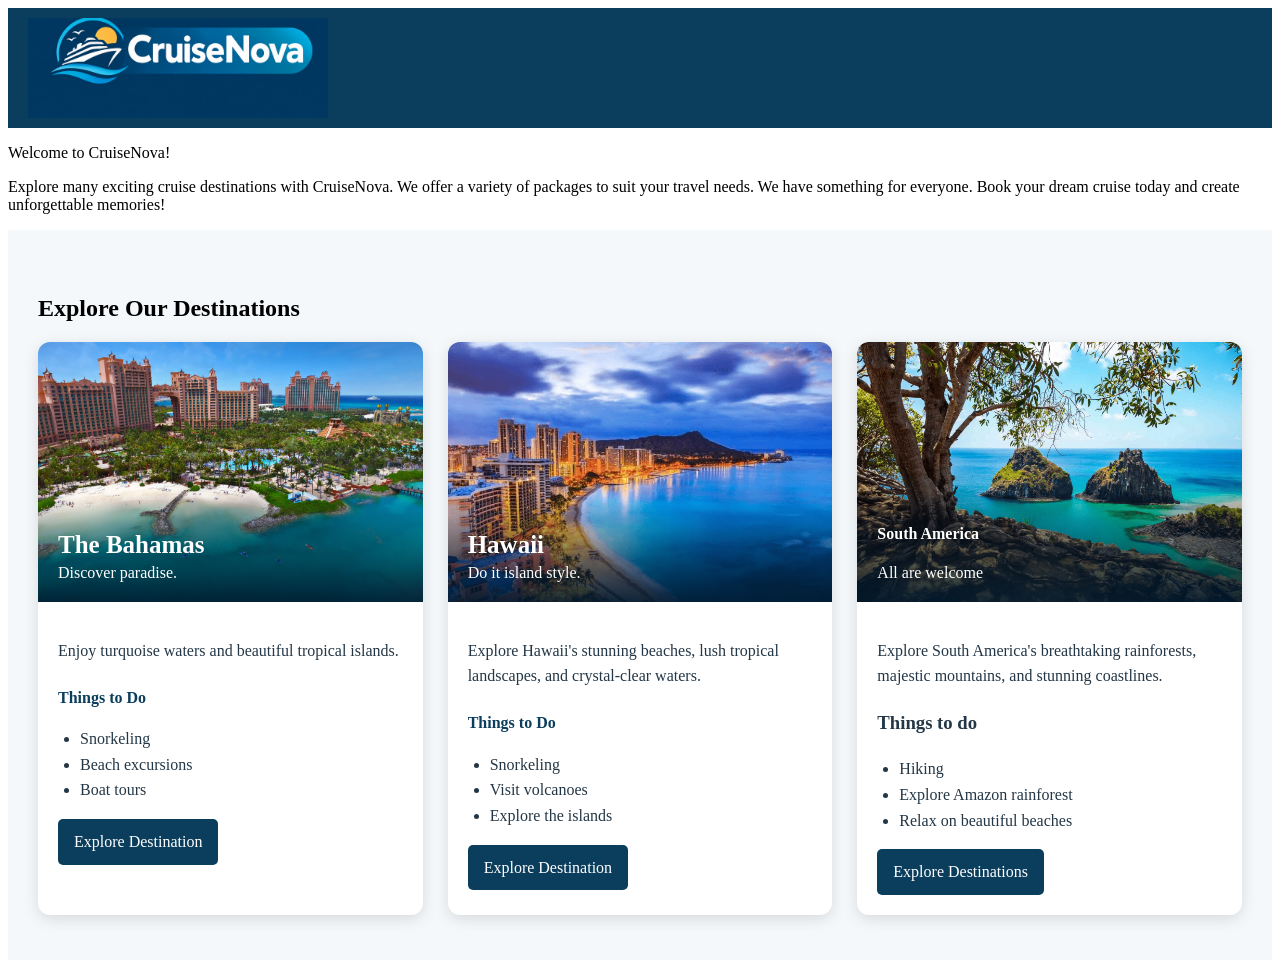
<file: index.html>
<!DOCTYPE html>
<html lang="en">
<head>
    <meta charset="UTF-8">
    <meta name="viewport" content="width=device-width, initial-scale=1.0">
    <title>CruiseNova</title>
    <link rel="stylesheet" href="css/styles.css">
</head>
<body>

   <!--button and image at the top-->
<header>
<img src="images/logo.png" alt="CruiseNova Logo" class="logo">  
</header>

<!--Introduction-->
<section>
     <p>Welcome to CruiseNova!</p>
    <p>
        Explore many exciting cruise destinations with CruiseNova. 
        We offer a variety of packages to suit your travel needs. 
        We have something for everyone. Book your dream cruise today and create unforgettable memories!
    </p>
</section>
<!--Destinations-->

<!-- Destinations -->
<section id="destinations">
    <h2>Explore Our Destinations</h2>

    <div class="destination-grid">
            <!--The Bahamas card-->
        <div class="destination-card">
            <div class="destination-image">
                <img src="images/bahamas.png" alt="Bahamas tropical beach">
                <div class="image-overlay">
                    <h3>The Bahamas</h3>
                    <p>Discover paradise.</p>
                </div>
            </div>

            <div class="card-content">
                <p>Enjoy turquoise waters and beautiful tropical islands.</p>
                <h4>Things to Do</h4>
                <ul>
                    <li>Snorkeling</li>
                    <li>Beach excursions</li>
                    <li>Boat tours</li>
                </ul>
                <a href="Explore Destination.html" class="explore-button">Explore Destination</a>
            </div>
        </div>

        
           <!-- Hawaii card -->
        <div class="destination-card">
            <div class="destination-image">
                <img src="images/hawaii.png" alt="Hawaii tropical islands">
                <div class="image-overlay">
                <h3>Hawaii</h3>
                <p>Do it island style.</p>
            </div>
        </div>

        <div class="card-content">
            <p>Explore Hawaii's stunning beaches, lush tropical landscapes, and crystal-clear waters.</p>
            <h4>Things to Do</h4>
            <ul>
                <li>Snorkeling</li>
                <li>Visit volcanoes</li>
                <li>Explore the islands</li>
            </ul>
            <a href="Explore Destination.html" class="explore-button">Explore Destination</a>
            
        </div>
        
        </div>
 <div class="destination-card">
        <div class="destination-image">
            <img src="images/south.png" alt="south america">
            <div class="image-overlay">
                <h4>South America</h4>
                <p>All are welcome</p>
            </div>
        </div>
        <div class="card-content">
            <p>Explore South America's breathtaking rainforests, majestic mountains,  and stunning coastlines.</p>
            <h3>Things to do</h3>
            <ul>
                <li>Hiking</li>
                <li>Explore Amazon rainforest</li>
                <li>Relax on beautiful beaches</li>
            </ul>
            <a href="Explore Destination.html" class="explore-button">Explore Destinations</a>
        </div>
    </div>
   
</section>



    
            
    
</body>
</html>
</file>
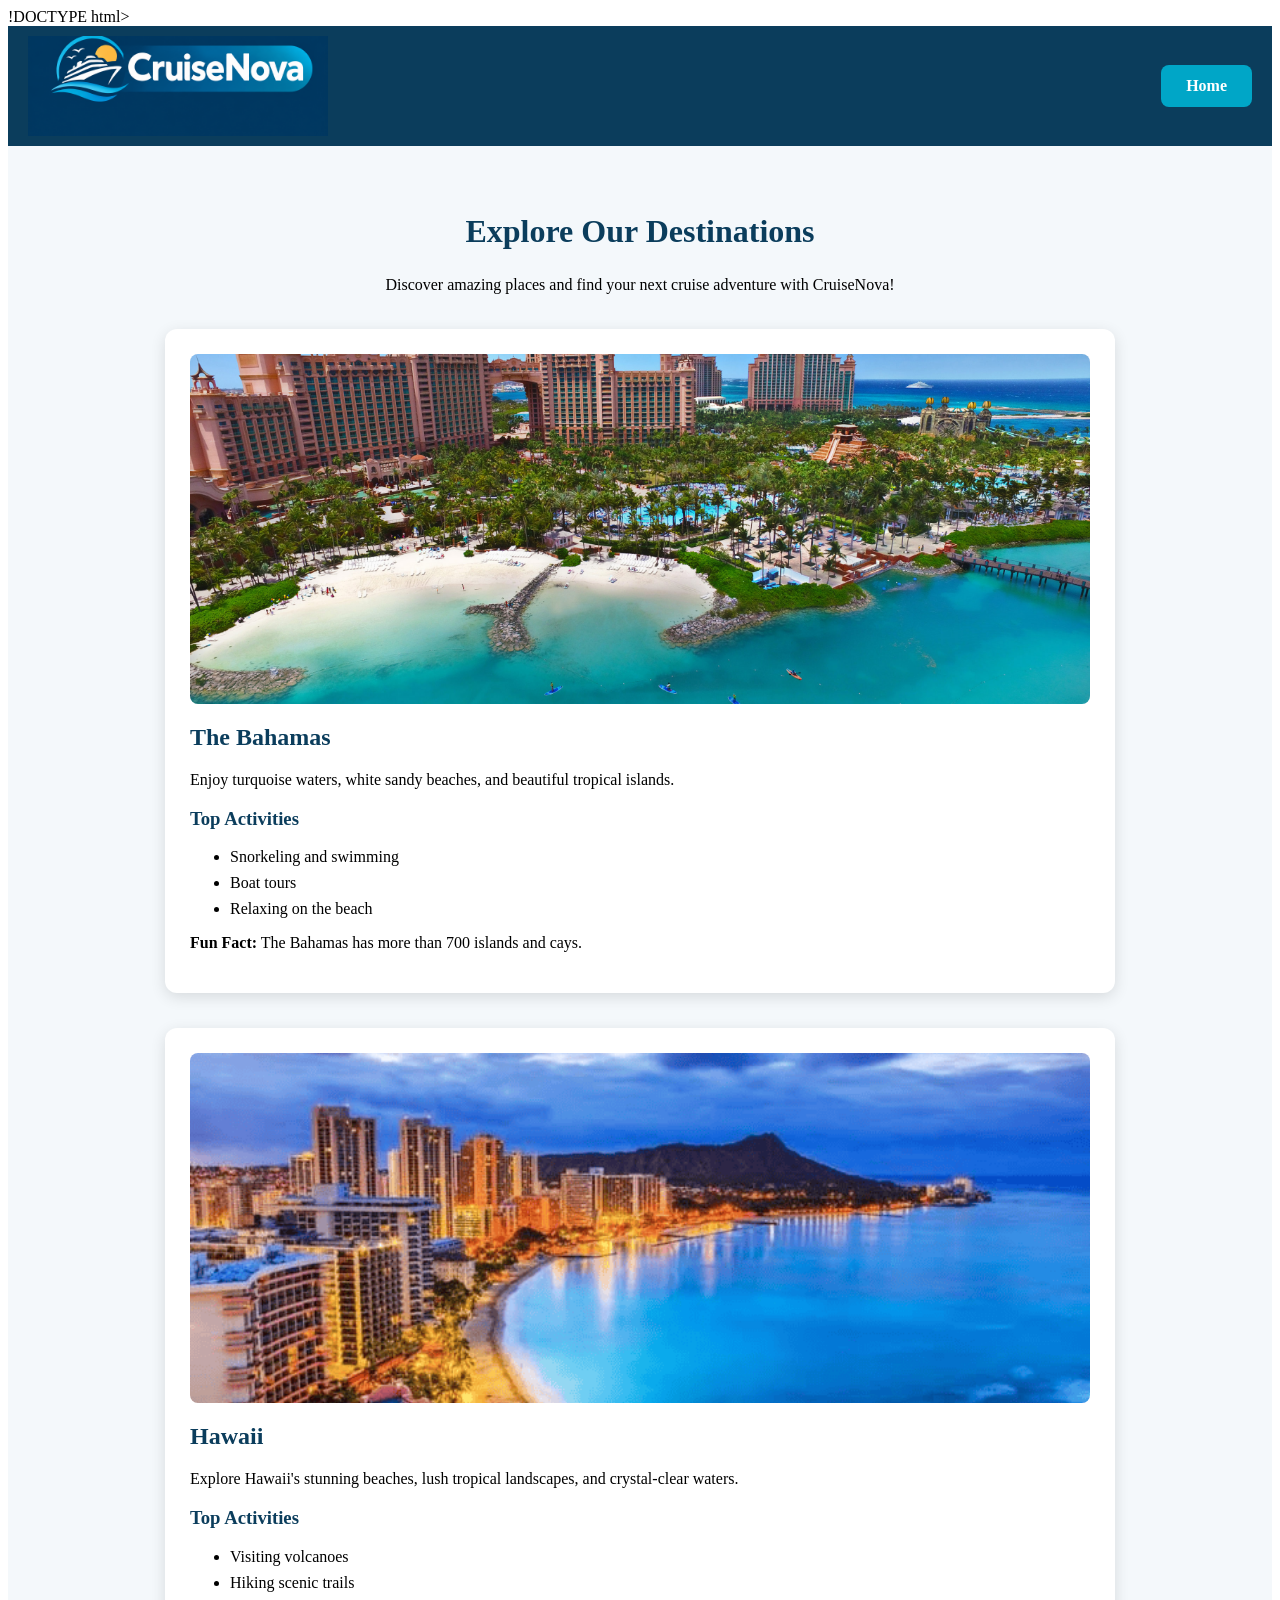
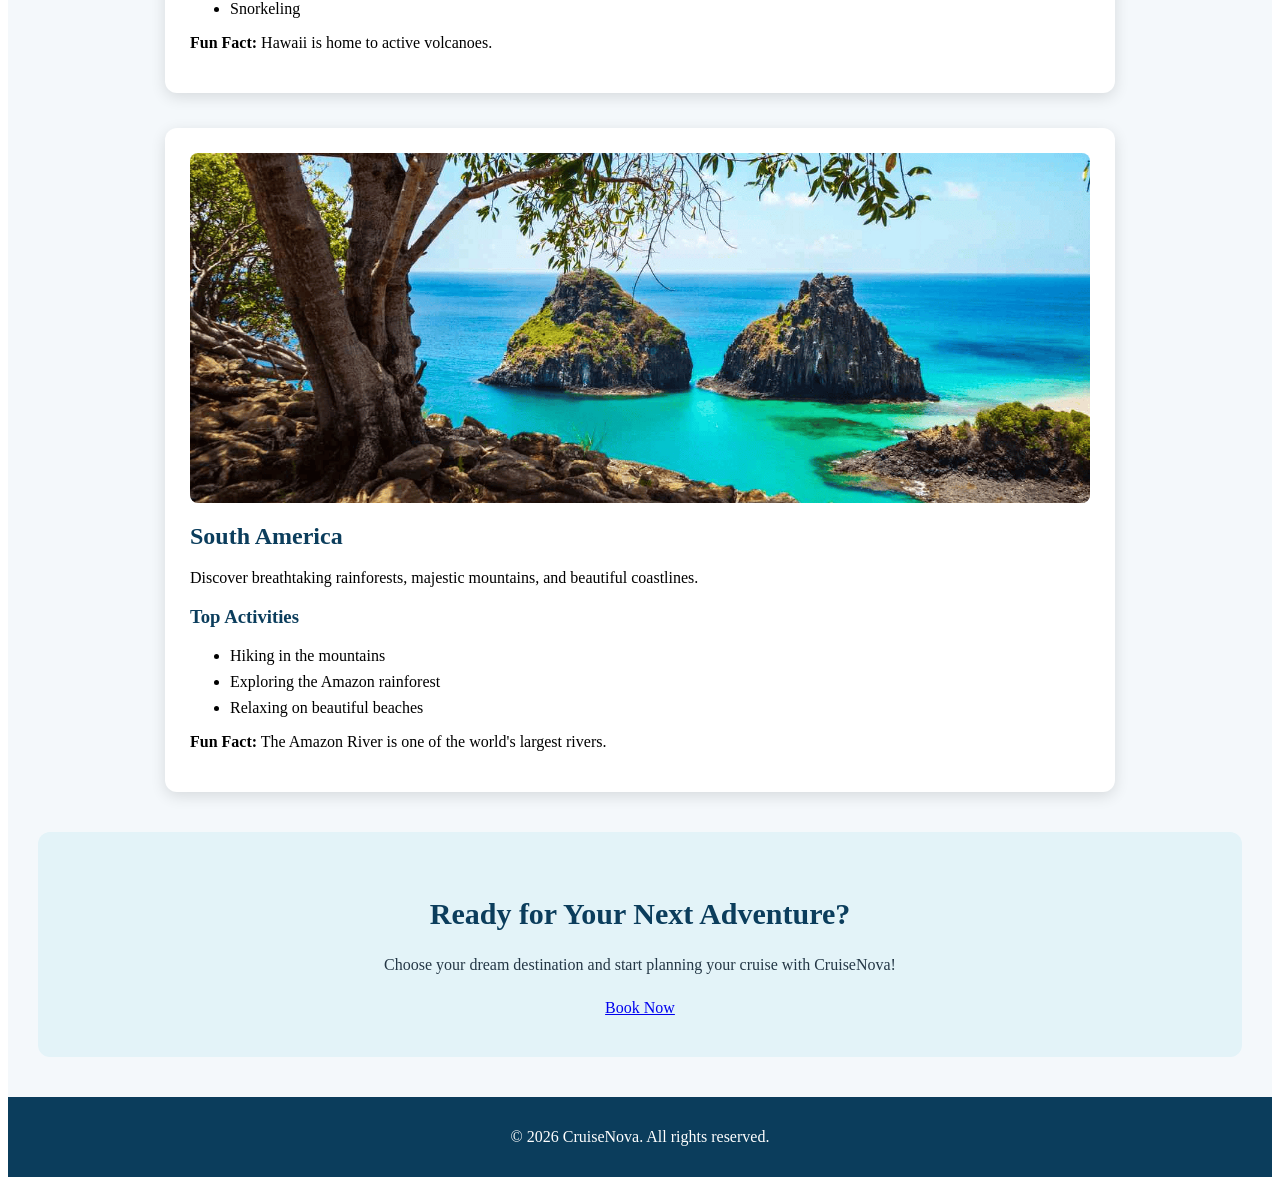
<file: Explore Destination.html>
!DOCTYPE html>
<html lang="en">
<head>
    <meta charset="UTF-8">
    <meta name="viewport" content="width=device-width, initial-scale=1.0">
    <title>Explore Destinations | CruiseNova</title>
    <link rel="stylesheet" href="css/styles.css">
</head>
<body>

    <!-- Header -->
    <header>
        <img src="images/logo.png" alt="CruiseNova Logo" class="logo">
        <a href="index.html" class="home-button">Home</a>
    </header>

    <!-- Destination Introduction -->
    <section class="destination-details">
        <h1>Explore Our Destinations</h1>
        <p>Discover amazing places and find your next cruise adventure with CruiseNova!</p>

        <!-- Bahamas -->
        <div class="destination-info">
            <img src="images/bahamas.png" alt="Bahamas tropical beach">

            <h2>The Bahamas</h2>
            <p>Enjoy turquoise waters, white sandy beaches, and beautiful tropical islands.</p>

            <h3>Top Activities</h3>
            <ul>
                <li>Snorkeling and swimming</li>
                <li>Boat tours</li>
                <li>Relaxing on the beach</li>
            </ul>

            <p><strong>Fun Fact:</strong> The Bahamas has more than 700 islands and cays.</p>
        </div>

        <!-- Hawaii -->
        <div class="destination-info">
            <img src="images/hawaii.png" alt="Hawaii tropical islands">

            <h2>Hawaii</h2>
            <p>Explore Hawaii's stunning beaches, lush tropical landscapes, and crystal-clear waters.</p>

            <h3>Top Activities</h3>
            <ul>
                <li>Visiting volcanoes</li>
                <li>Hiking scenic trails</li>
                <li>Snorkeling</li>
            </ul>

            <p><strong>Fun Fact:</strong> Hawaii is home to active volcanoes.</p>
        </div>

        <!-- South America -->
        <div class="destination-info">
            <img src="images/south.png" alt="South America scenic landscape">

            <h2>South America</h2>
            <p>Discover breathtaking rainforests, majestic mountains, and beautiful coastlines.</p>

            <h3>Top Activities</h3>
            <ul>
                <li>Hiking in the mountains</li>
                <li>Exploring the Amazon rainforest</li>
                <li>Relaxing on beautiful beaches</li>
            </ul>

            <p><strong>Fun Fact:</strong> The Amazon River is one of the world's largest rivers.</p>
        </div>

        <!-- Book Now -->
        <div class="plan-trip">
            <h2>Ready for Your Next Adventure?</h2>
            <p>Choose your dream destination and start planning your cruise with CruiseNova!</p>
            <a href="index.html#destinations" class="book-button">Book Now</a>
        </div>

    </section>

    <!-- Footer -->
    <footer>
        <p>&copy; 2026 CruiseNova. All rights reserved.</p>
    </footer>

</body>
</html>
</file>
<file: css/styles.css>
/* Header */
header {
    background-color: #0b3d5c;
    padding: 10px 20px;
    display: flex;
    justify-content: space-between;
    align-items: center;
}

/* Logo */
.logo {
    width: 300px;
    height: 100px;
    object-fit: cover;
}

<<<<<<< HEAD
=======
/* Book Now Button */
.home-button {
    background-color: #00a6c7;
    color: white;
    padding: 12px 25px;
    border-radius: 10px;
    text-decoration: none;
    font-weight: bold;
     transition: background-color 0.6s ease;
}

.home-button:hover {
    background-color: #07c3e9;
}

>>>>>>> 4cb9cde0da7abe529f991781c71f835c4c6fb482
/* Main Section */
section {
    color: #243746;
    padding: 30px;
}

/* Destination Section */
#destinations {
    padding: 45px 30px;
    background-color: #f4f8fb;
}



/* Destination Grid */
.destination-grid {
    display: grid;
    grid-template-columns: repeat(3, minmax(0, 1fr));
    gap: 25px;
    max-width: 1300px;
    margin: 0 auto;
}

/* Destination Cards */
.destination-card {
    background-color: white;
    border-radius: 12px;
    overflow: hidden;
    box-shadow: 0 4px 15px rgba(0, 0, 0, 0.12);
    transition: transform 0.3s ease, box-shadow 0.3s ease;
}

.destination-card:hover {
    transform: translateY(-6px);
    box-shadow: 0 10px 25px rgba(0, 0, 0, 0.2);
}

/* Destination Images */
.destination-image {
    position: relative;
    height: 260px;
    overflow: hidden;
}

.destination-image img {
    width: 100%;
    height: 100%;
    object-fit: cover;
    display: block;
    transition: transform 0.4s ease;
}

.destination-card:hover .destination-image img {
    transform: scale(1.05);
}

/* Image Overlay */
.image-overlay {
    position: absolute;
    bottom: 0;
    left: 0;
    width: 100%;
    box-sizing: border-box;
    padding: 35px 20px 20px;
    color: white;
    background: linear-gradient(transparent, rgba(0, 25, 45, 0.9));
}

.image-overlay h3 {
    font-size: 25px;
    margin: 0 0 5px;
}

.image-overlay p {
    margin: 0;
}

/* Destination Card Details */
.card-content {
    padding: 20px;
    color: #243746;
    line-height: 1.6;
}

.card-content h4 {
    color: #0b3d5c;
    margin-bottom: 5px;
}

.card-content ul {
    padding-left: 22px;
}

/* Explore Button */
.explore-button {
    display: inline-block;
    background-color: #0b3d5c;
    color: white;
    padding: 10px 16px;
    border-radius: 5px;
    text-decoration: none;
    transition: background-color 0.6s ease;
}

.explore-button:hover {
    background-color: #07c3e9;
}

/* Home Button */
.home-button {
    background-color: #00a6c7;
    color: white;
    padding: 12px 25px;
    border-radius: 8px;
    text-decoration: none;
    font-weight: bold;
    transition: background-color 0.3s ease;
}

.home-button:hover {
    background-color: #007c99;
}

/* Explore Page Destination Details */
.destination-details {
    padding: 40px 30px;
    background-color: #f4f8fb;
    text-align: center;
}

.destination-details > h1 {
    color: #0b3d5c;
    font-size: 32px;
}

.destination-info {
    max-width: 900px;
    margin: 35px auto;
    padding: 25px;
    background-color: white;
    border-radius: 12px;
    box-shadow: 0 4px 15px rgba(0, 0, 0, 0.12);
    text-align: left;
    transition: transform 0.3s ease, box-shadow 0.3s ease;
}

.destination-info:hover {
    transform: translateY(-5px);
    box-shadow: 0 10px 25px rgba(0, 0, 0, 0.2);
}

/* Explore Page Images */
.destination-info img {
    width: 100%;
    height: 350px;
    object-fit: cover;
    border-radius: 8px;
}

.destination-info h2,
.destination-info h3 {
    color: #0b3d5c;
}

.destination-info li {
    margin-bottom: 8px;
}

/* Book Now Section */
.plan-trip {
    text-align: center;
    padding: 40px 20px;
    background-color: #e3f3f8;
    border-radius: 12px;
    margin-top: 40px;
}

.plan-trip h2 {
    color: #0b3d5c;
    font-size: 30px;
}

.plan-trip p {
    color: #243746;
    margin-bottom: 25px;
}

/* Footer */
footer {
    background-color: #0b3d5c;
    color: white;
    text-align: center;
    padding: 15px;
}

/* Tablet Screens */
@media (max-width: 900px) {
    .destination-grid {
        grid-template-columns: repeat(2, minmax(0, 1fr));
    }
}

/* Phone Screens */
@media (max-width: 600px) {
    .destination-grid {
        grid-template-columns: 1fr;
    }

    .destination-details {
        padding: 25px 15px;
    }

    .destination-info {
        padding: 15px;
    }

    .destination-info img {
        height: 220px;
    }

    .logo {
        width: 200px;
        height: auto;
    }

    header {
        padding: 10px;
    }
}
</file>
